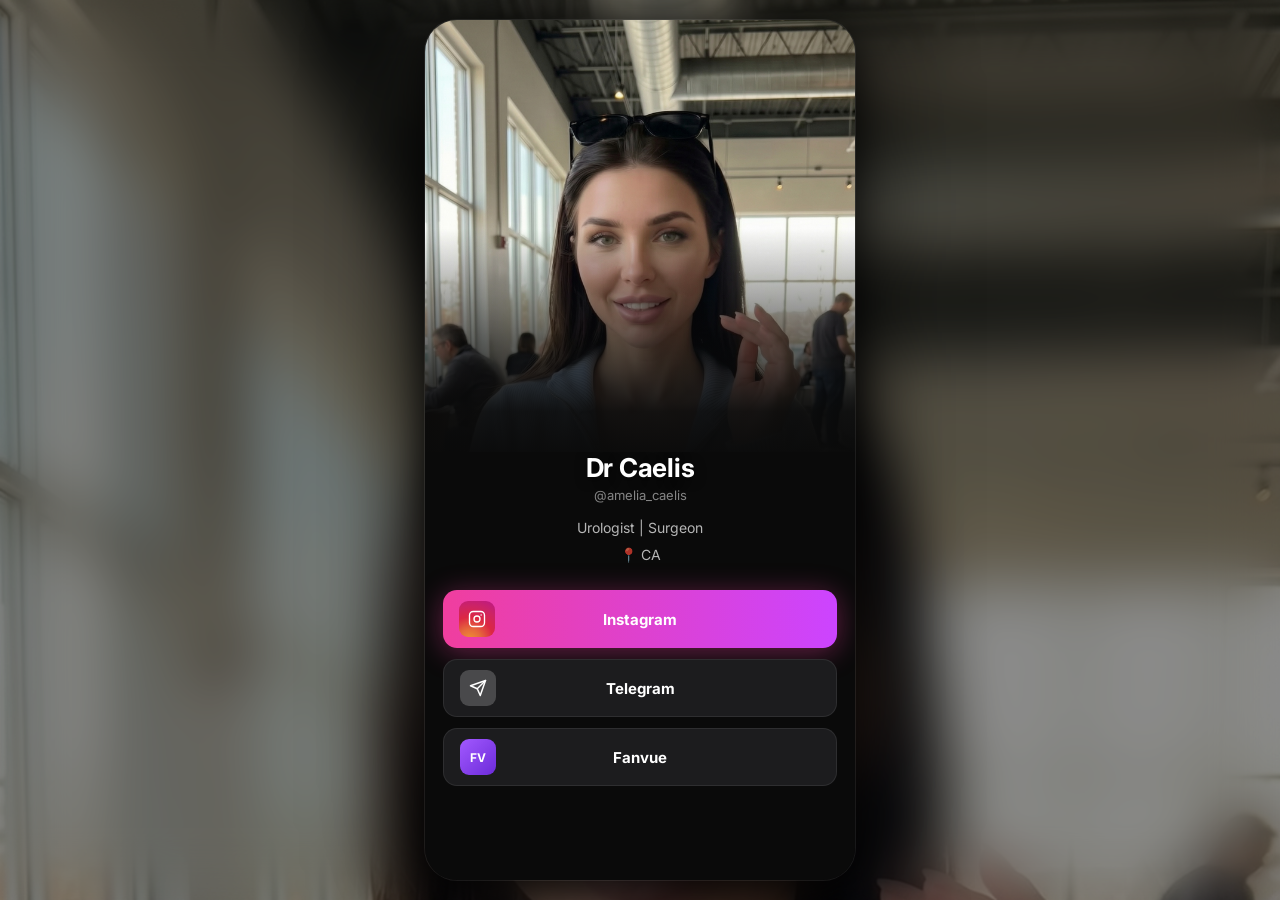
<file: index.html>
<!DOCTYPE html>
<html lang="ru">
<head>
  <meta charset="UTF-8" />
  <meta name="viewport" content="width=device-width, initial-scale=1.0" />
  <title>Amelia</title>
  <link rel="stylesheet" href="style.css" />
  <link href="https://fonts.googleapis.com/css2?family=Inter:wght@400;500;600;700&display=swap" rel="stylesheet" />
</head>
<body>
  <div class="page">

    <div class="hero">
      <img class="hero-img" src="243.jpg" alt="photo" />
      <div class="hero-gradient"></div>
    </div>

    <div class="profile">
      <h1 class="profile-name">Dr Caelis</h1>
      <p class="profile-handle">@amelia_caelis</p>

      <div class="profile-info">
        <p>Urologist | Surgeon</p>
        <p>📍 CA</p>
      </div>

      <nav class="links">

        <a href="https://www.instagram.com/amelia_caelis/" class="btn btn--pink" target="_blank">
          <span class="btn-logo btn-logo--ig">
            <svg viewBox="0 0 24 24" fill="none" stroke="white" stroke-width="1.8" stroke-linecap="round" stroke-linejoin="round">
              <rect x="2" y="2" width="20" height="20" rx="5"/>
              <circle cx="12" cy="12" r="4"/>
              <circle cx="17.5" cy="6.5" r="1" fill="white" stroke="none"/>
            </svg>
          </span>
          <span class="btn-label">Instagram</span>
        </a>

        <a href="https://t.me/+Y5VcNaf0wOE1M2Uy" class="btn btn--dark" target="_blank">
          <span class="btn-logo btn-logo--tg">
            <svg viewBox="0 0 24 24" fill="none" stroke="white" stroke-width="2" stroke-linecap="round" stroke-linejoin="round">
              <path d="M22 2L11 13"/><path d="M22 2L15 22 11 13 2 9l20-7z"/>
            </svg>
          </span>
          <span class="btn-label">Telegram</span>
        </a>

        <a href="https://www.fanvue.com/amelia_caelis" class="btn btn--dark" target="_blank">
          <span class="btn-logo btn-logo--fv">FV</span>
          <span class="btn-label">Fanvue</span>
        </a>

      </nav>
    </div>

  </div>
</body>
</html>
</file>
<file: style.css>
*, *::before, *::after {
  box-sizing: border-box;
  margin: 0;
  padding: 0;
}

:root {
  --bg: #0a0a0a;
  --pink: #f03e9e;
  --pink2: #cc44ff;
  --text: #ffffff;
  --muted: rgba(255,255,255,0.5);
  --border: rgba(255,255,255,0.08);
  --radius-btn: 14px;
  --font: 'Inter', system-ui, sans-serif;
}

body {
  min-height: 100dvh;
  overflow: hidden;
  background: #0a0a0a url("243 (2).jpg") center top / cover no-repeat;
  font-family: var(--font);
  color: var(--text);
  -webkit-font-smoothing: antialiased;
  display: flex;
  align-items: center;
  justify-content: center;
  padding: 20px 24px;
}

body::before {
  content: '';
  position: fixed;
  inset: 0;
  backdrop-filter: blur(30px);
  -webkit-backdrop-filter: blur(30px);
  background: rgba(0,0,0,0.45);
  z-index: 0;
}

/* ── Page ── */
.page {
  position: relative;
  z-index: 1;
  width: 100%;
  max-width: 430px;
  height: 100dvh;
  max-height: 860px;
  display: flex;
  flex-direction: column;
  overflow: hidden;
  border-radius: 32px;
  box-shadow:
    0 0 0 1px rgba(255,255,255,0.08),
    0 8px 32px rgba(0,0,0,0.6),
    0 24px 80px rgba(0,0,0,0.5),
    0 0 120px rgba(0,0,0,0.4);
}

/* ── Hero ── */
.hero {
  position: relative;
  width: 100%;
  height: 58vh;
  flex-shrink: 0;
  overflow: hidden;
}

.hero-img {
  width: 100%;
  height: 100%;
  object-fit: cover;
  object-position: top center;
  display: block;
}

.hero-gradient {
  position: absolute;
  inset: 0;
  background: linear-gradient(
    to bottom,
    transparent 0%,
    transparent 40%,
    rgba(10,10,10,0.95) 75%,
    #0a0a0a 85%
  );
  pointer-events: none;
}

/* ── Profile ── */
.profile {
  flex: 1;
  display: flex;
  flex-direction: column;
  align-items: center;
  padding: 0 18px 28px;
  margin-top: -90px;
  position: relative;
  z-index: 2;
  background: #0a0a0a;
  overflow: hidden;
}

.profile-name {
  font-size: 26px;
  font-weight: 700;
  letter-spacing: -0.01em;
  text-align: center;
  text-shadow: 0 2px 12px rgba(0,0,0,0.6);
}

.profile-handle {
  font-size: 13px;
  color: var(--muted);
  margin-top: 4px;
  text-align: center;
}

.profile-info {
  margin-top: 12px;
  text-align: center;
  color: rgba(255,255,255,0.7);
  font-size: 14px;
  line-height: 1.9;
}

/* ── Buttons ── */
.links {
  width: 100%;
  display: flex;
  flex-direction: column;
  gap: 11px;
  margin-top: 22px;
}

.btn {
  display: flex;
  align-items: center;
  width: 100%;
  padding: 0 16px;
  height: 58px;
  border-radius: var(--radius-btn);
  text-decoration: none;
  color: var(--text);
  font-size: 15px;
  font-weight: 700;
  cursor: pointer;
  transition: transform 0.15s ease;
  -webkit-tap-highlight-color: transparent;
}

.btn:active { transform: scale(0.97); }

.btn--pink {
  background: linear-gradient(90deg, var(--pink) 0%, var(--pink2) 100%);
  box-shadow: 0 4px 28px rgba(240,62,158,0.4);
}

.btn--dark {
  background: #1c1c1e;
  border: 1px solid var(--border);
}

.btn-logo {
  width: 36px;
  height: 36px;
  border-radius: 9px;
  display: flex;
  align-items: center;
  justify-content: center;
  flex-shrink: 0;
}

.btn-logo svg { width: 18px; height: 18px; }

.btn-logo--tg { background: rgba(255,255,255,0.2); }
.btn-logo--ig { background: radial-gradient(circle at 30% 110%, #f09433, #e6683c 25%, #dc2743 50%, #cc2366 75%, #bc1888); }
.btn-logo--fv { background: linear-gradient(135deg, #a259ff, #6c2bd9); color: white; font-size: 12px; font-weight: 700; }

.btn-label {
  flex: 1;
  text-align: center;
  padding-right: 36px;
}

@media (max-width: 400px) {
  .hero { height: 52vh; }
  .profile-name { font-size: 22px; }
  .btn { height: 54px; font-size: 14px; }
}
</file>
<file: style (1).css>
*, *::before, *::after {
  box-sizing: border-box;
  margin: 0;
  padding: 0;
}

:root {
  --bg: #0a0a0a;
  --pink: #f03e9e;
  --pink2: #cc44ff;
  --text: #ffffff;
  --muted: rgba(255,255,255,0.5);
  --border: rgba(255,255,255,0.08);
  --radius-btn: 14px;
  --font: 'Inter', system-ui, sans-serif;
}

body {
  min-height: 100dvh;
  overflow: hidden;
  background: #0a0a0a url("243 (2).jpg") center top / cover no-repeat;
  font-family: var(--font);
  color: var(--text);
  -webkit-font-smoothing: antialiased;
  display: flex;
  align-items: center;
  justify-content: center;
  padding: 20px 24px;
}

body::before {
  content: '';
  position: fixed;
  inset: 0;
  backdrop-filter: blur(30px);
  -webkit-backdrop-filter: blur(30px);
  background: rgba(0,0,0,0.45);
  z-index: 0;
}

/* ── Page ── */
.page {
  position: relative;
  z-index: 1;
  width: 100%;
  max-width: 430px;
  height: 100dvh;
  max-height: 860px;
  display: flex;
  flex-direction: column;
  overflow: hidden;
  border-radius: 32px;
  box-shadow:
    0 0 0 1px rgba(255,255,255,0.08),
    0 8px 32px rgba(0,0,0,0.6),
    0 24px 80px rgba(0,0,0,0.5),
    0 0 120px rgba(0,0,0,0.4);
}

/* ── Hero ── */
.hero {
  position: relative;
  width: 100%;
  height: 58vh;
  flex-shrink: 0;
  overflow: hidden;
}

.hero-img {
  width: 100%;
  height: 100%;
  object-fit: cover;
  object-position: top center;
  display: block;
}

.hero-gradient {
  position: absolute;
  inset: 0;
  background: linear-gradient(
    to bottom,
    transparent 0%,
    transparent 40%,
    rgba(10,10,10,0.95) 75%,
    #0a0a0a 85%
  );
  pointer-events: none;
}

/* ── Profile ── */
.profile {
  flex: 1;
  display: flex;
  flex-direction: column;
  align-items: center;
  padding: 0 18px 28px;
  margin-top: -90px;
  position: relative;
  z-index: 2;
  background: #0a0a0a;
  overflow: hidden;
}

.profile-name {
  font-size: 26px;
  font-weight: 700;
  letter-spacing: -0.01em;
  text-align: center;
  text-shadow: 0 2px 12px rgba(0,0,0,0.6);
}

.profile-handle {
  font-size: 13px;
  color: var(--muted);
  margin-top: 4px;
  text-align: center;
}

.profile-info {
  margin-top: 12px;
  text-align: center;
  color: rgba(255,255,255,0.7);
  font-size: 14px;
  line-height: 1.9;
}

/* ── Buttons ── */
.links {
  width: 100%;
  display: flex;
  flex-direction: column;
  gap: 11px;
  margin-top: 22px;
}

.btn {
  display: flex;
  align-items: center;
  width: 100%;
  padding: 0 16px;
  height: 58px;
  border-radius: var(--radius-btn);
  text-decoration: none;
  color: var(--text);
  font-size: 15px;
  font-weight: 700;
  cursor: pointer;
  transition: transform 0.15s ease;
  -webkit-tap-highlight-color: transparent;
}

.btn:active { transform: scale(0.97); }

.btn--pink {
  background: linear-gradient(90deg, var(--pink) 0%, var(--pink2) 100%);
  box-shadow: 0 4px 28px rgba(240,62,158,0.4);
}

.btn--dark {
  background: #1c1c1e;
  border: 1px solid var(--border);
}

.btn-logo {
  width: 36px;
  height: 36px;
  border-radius: 9px;
  display: flex;
  align-items: center;
  justify-content: center;
  flex-shrink: 0;
}

.btn-logo svg { width: 18px; height: 18px; }

.btn-logo--tg { background: rgba(255,255,255,0.2); }
.btn-logo--ig { background: radial-gradient(circle at 30% 110%, #f09433, #e6683c 25%, #dc2743 50%, #cc2366 75%, #bc1888); }
.btn-logo--fv { background: linear-gradient(135deg, #a259ff, #6c2bd9); color: white; font-size: 12px; font-weight: 700; }

.btn-label {
  flex: 1;
  text-align: center;
  padding-right: 36px;
}

@media (max-width: 400px) {
  .hero { height: 52vh; }
  .profile-name { font-size: 22px; }
  .btn { height: 54px; font-size: 14px; }
}
</file>
